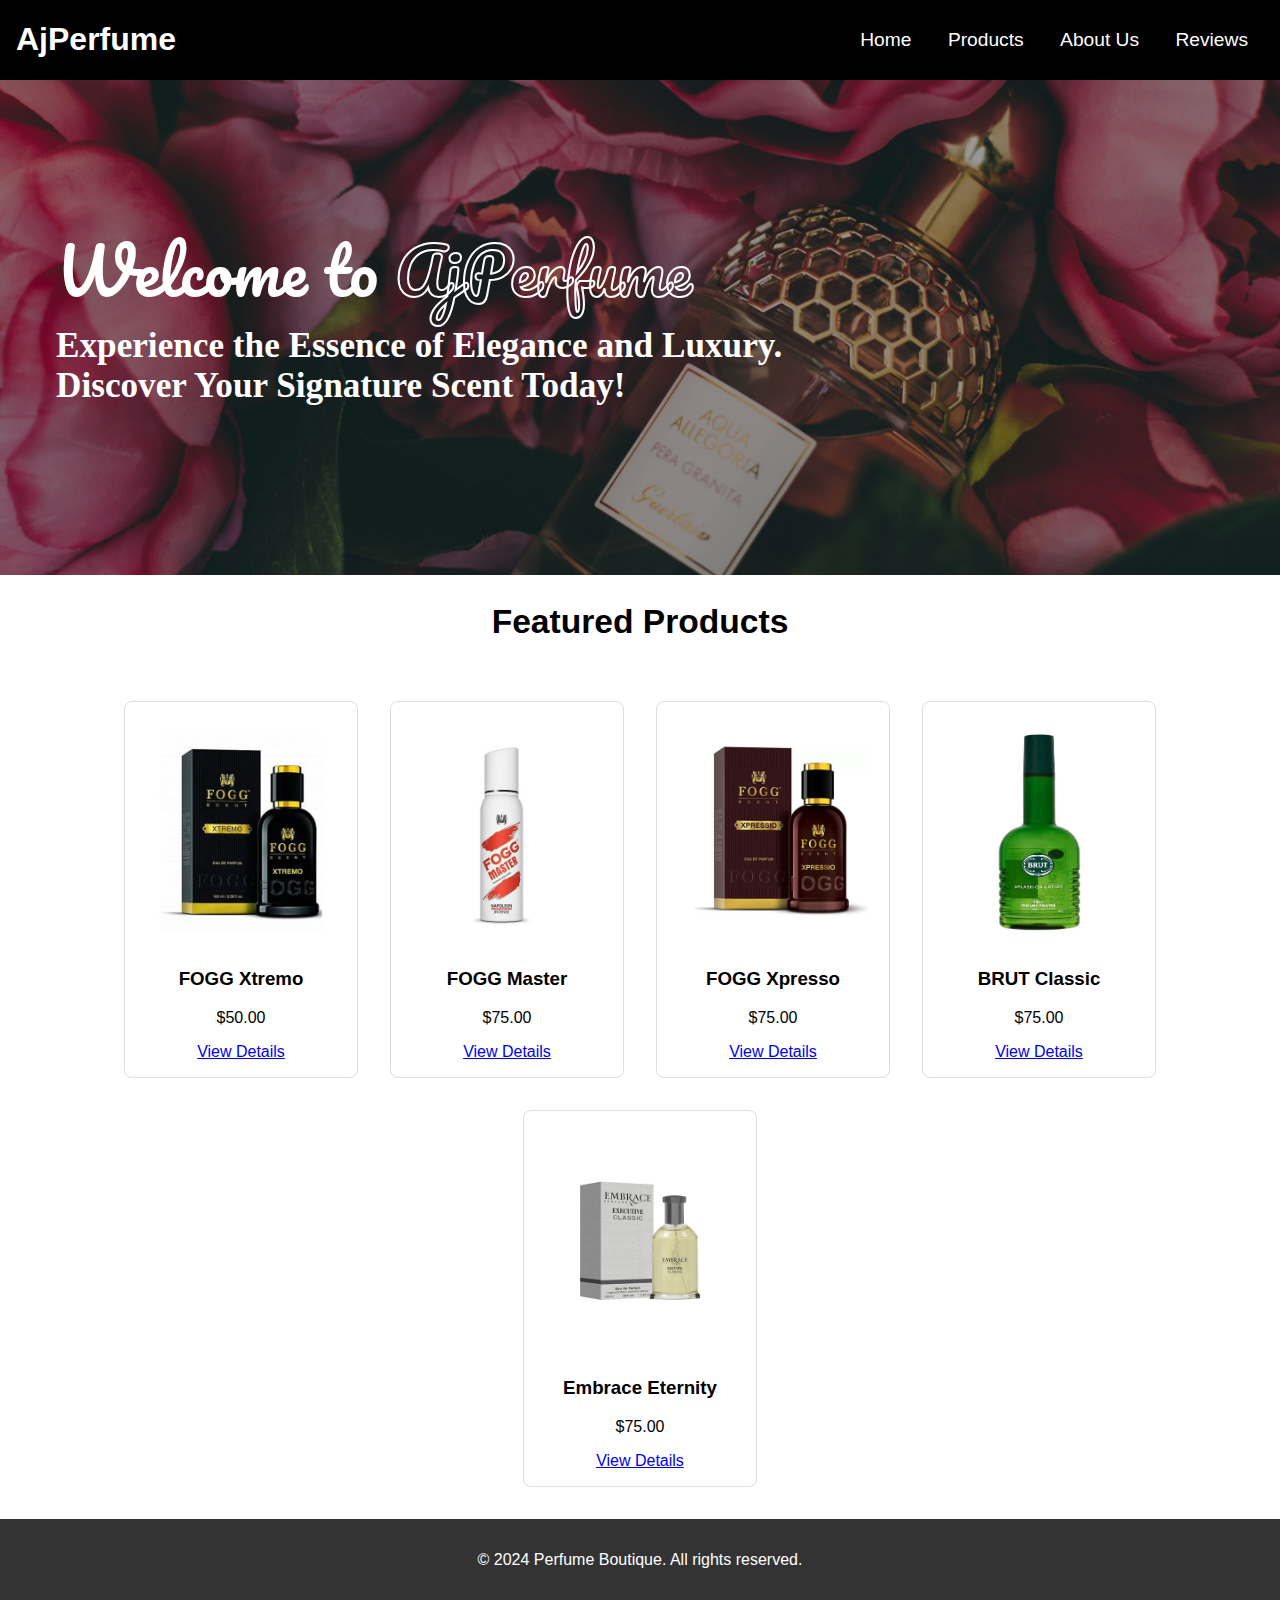
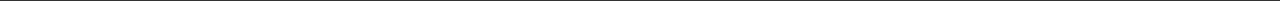
<file: index.html>
<!DOCTYPE html>
<html lang="en">

<head>
    <meta charset="UTF-8">
    <meta name="viewport" content="width=device-width, initial-scale=1.0">
    <title>Perfume Boutique - Homepage</title>
    <link rel="stylesheet" href="styles.css">
    <link href="https://fonts.googleapis.com/css2?family=Pacifico&display=swap" rel="stylesheet">
</head>

<body>
    <header class="navbar">
        <h1>AjPerfume</h1>
        <nav>
            <ul>
                <li><a href="index.html">Home</a></li>
                <li><a href="./allProducts.html">Products</a></li>
                <li><a href="about.html">About Us</a></li>
                <li><a href="reviews.html">Reviews</a></li>
            </ul>
        </nav>
    </header>
    <main>
        <section class="hero">
            <div class="hero-text">
                <div>
                    <h2>Welcome to <span class="stroke">AjPerfume</span></h2>
                    <p>Experience the Essence of Elegance and Luxury. <br> Discover Your Signature Scent Today!</p>
                </div>

            </div>

        </section>
        <section class="Home-Products">
            <h2>Featured Products</h2>
            <div class="featured-products" id="all-perfume">
            </div>
        </section>
    </main>
    <footer>
        <p>&copy; 2024 Perfume Boutique. All rights reserved.</p>
    </footer>
    <script src="Product.js"></script>
</body>

</html>
</file>
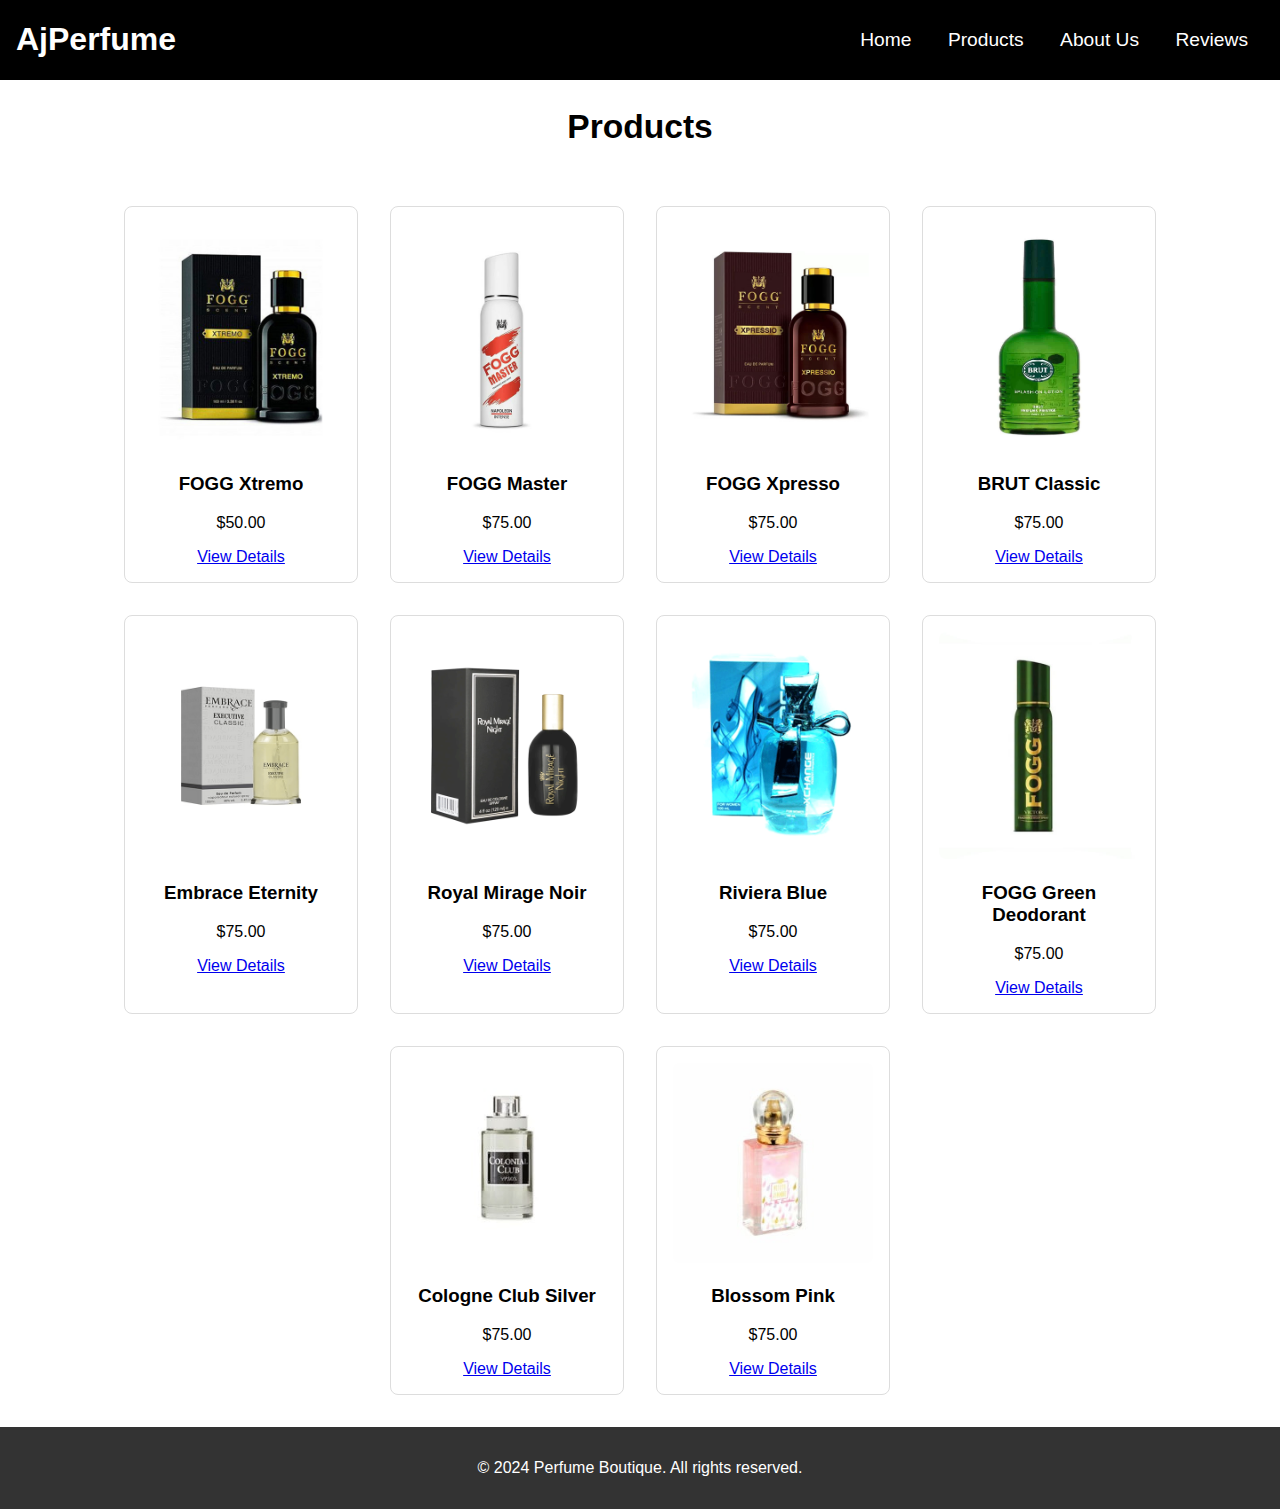
<file: allProducts.html>
<!DOCTYPE html>
<html lang="en">

<head>
    <meta charset="UTF-8">
    <meta name="viewport" content="width=device-width, initial-scale=1.0">
    <title>Perfume Boutique - Homepage</title>
    <link rel="stylesheet" href="styles.css">
    <link href="https://fonts.googleapis.com/css2?family=Pacifico&display=swap" rel="stylesheet">
</head>

<body>
    <header class="navbar">
        <h1>AjPerfume</h1>
        <nav>
            <ul>
                <li><a href="index.html">Home</a></li>
                <li><a href="./allProducts.html">Products</a></li>
                <li><a href="about.html">About Us</a></li>
                <li><a href="reviews.html">Reviews</a></li>
            </ul>
        </nav>
    </header>
    <main>
        <section class="Home-Products">
            <h2> Products</h2>
            <div class="featured-products" id="all-perfume">
            </div>
        </section>
    </main>
    <footer>
        <p>&copy; 2024 Perfume Boutique. All rights reserved.</p>
    </footer>
    <script src="./allproducts.js"></script>
</body>

</html>
</file>
<file: styles.css>
body {
    font-family: Arial, sans-serif;
    margin: 0;
    padding: 0;
}

header {
    background-color: #000000;
    color: #ffffff;
    padding: 0rem 1rem;
    text-align: center;
}

.navbar {
    display: flex;
    justify-content: space-between;
    align-items: center;
}

nav ul {
    list-style: none;
    padding: 0;
}

nav ul li {
    display: inline;
    margin: 0 1rem;
}

nav ul li a {
    color: #fff;
    text-decoration: none;
    font-size: 1.2rem;
}

nav ul li a:hover {
    color: rgb(255, 0, 136);
}

.hero {
    background: url("./assets/banner5.jpg") no-repeat center;
    background-size: cover;
    color: #fff;
    text-align: start;
    display: flex;
    align-items: center;
}

.hero-text {
    display: flex;
    justify-content: start;
    align-items: center;
    color: rgb(255, 255, 255);
    font-size: 2rem;
    font-family: 'Dancing Script', cursive;
    background-color: rgba(0, 0, 0, 0.371);
    width: 100vw;
    height: 55vh;
    padding-left: 3.5rem;
}

.hero-text h2 {
    font-family: 'Pacifico', cursive;
    font-weight: 100;
    font-size: 4rem;
    margin: 0;

}

.stroke {
    -webkit-text-fill-color: transparent;
    -webkit-text-stroke-color: #ffffff;
    -webkit-text-stroke-width: 2px;

}

.hero-text p {
    margin-top: 0;
    font-size: 2.2rem;
    font-weight: 550;
    color: #ffffff;

}

.Home-Products h2 {
    text-align: center;
    font-size: 2.1rem;
}

.featured-products {
    display: flex;
    flex-wrap: wrap;
    justify-content: center;
    padding: 1rem;
}

.product-card {
    border: 1px solid #ddd;
    border-radius: 8px;
    margin: 1rem;
    padding: 1rem;
    text-align: center;
    width: 200px;
}

.product-card:hover img {
        scale: 1.2;
}

.product-card img {
    max-width: 100%;
    border-radius: 8px;
    transition: 900ms;

}


.product-details{
    display: flex;
    justify-content: center;
    align-items: center;
    margin-bottom: 8.8rem;
    margin-top: 4rem;
}
.product-cov{
    display: flex;
    justify-content: center;
    align-items: center;

}
.product-image{
    overflow: hidden; 
    max-height: 25rem;
    min-height: 20rem;
}

.product-cov img{
    max-height: 25rem;
    min-height: 20rem;
    transition: 900ms;
}
.product-cov img:hover{
    scale: 1.6;
}
.content-details h2{
    font-size: 3rem;
    color: rgb(0, 179, 255);
    margin: 0;
}
.content-details{
    margin-left: 1rem;
}
.content-details p{
    font-size: 1.5rem;
    max-width: 35rem;
}
.content-details strong{
    font-size: 1.8rem;
}
.content-details button{
    padding: 1rem 1.5rem;
    font-size: 1.4rem;
    background-color: #000000;
    color: white;
    border: none;
    border-radius: 0.2rem;
    cursor: pointer;
}
.content-details button:hover{
    background-color: rgb(66, 43, 0);
}

footer {
    background-color: #333;
    color: #fff;
    padding: 1rem;
    text-align: center;
}
.about-us img{
    max-height: 35rem;
    min-width: 10rem;
}
.about-us{
    display: flex;
    justify-content: center;
    align-items: center;
    height: 80vh;
}
.about-us h2{
    font-size: 3rem;
    margin-bottom: 0.5rem;
    margin-top:0 ;
    color: rgb(4, 101, 108);
}
.about-us p{
    margin-top: 0;
    font-size: 1.6rem;
    width: 40rem;
}
.about-flex{
    display: flex;
}
.about-con{
    margin-left: 1rem;
}
.about-con p span{
    font-weight: bold;
}
.about-con h1{
    color: rgb(4, 101, 108);

}
.reviews{
    margin-bottom: 13rem;
}

.reviews h2{
   font-size: 2rem;
}
.review{
    padding: 1rem;
    box-shadow: rgba(0, 0, 0, 0.35) 0px 5px 15px;
    min-width:30rem;
    margin-bottom: 2rem;
    display: flex;
    justify-content: space-between;
}
.cus-review{
    display: flex;
    justify-content: center;
}
.review p{
    max-width: 23rem;
}
.review img{
    height: 5rem;
    width: 5rem;
    border-radius:20rem;
}



@media (max-width: 768px) {
    .featured-products {
        flex-direction: column;
        align-items: center;
    }

    .product-card {
        width: auto;
    }
}

@media (max-width: 480px) {
    nav ul {
        text-align: center;
    }

    nav ul li {
        display: block;
        margin: 0.5rem 0;
    }
}
</file>
